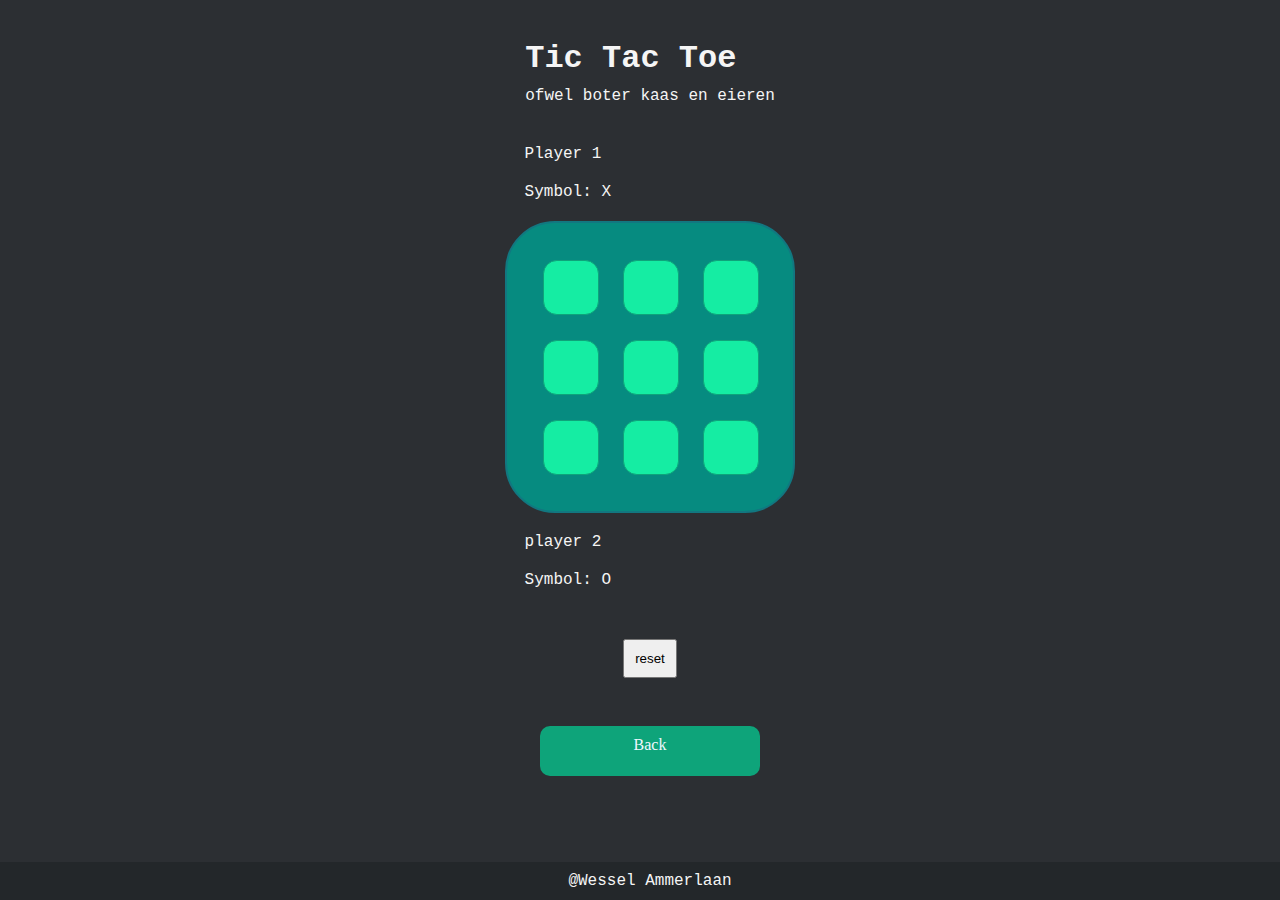
<file: tictactoe/index.html>
<!DOCTYPE html>
<html lang="en">
  <head>
    <meta charset="UTF-8" />
    <meta http-equiv="X-UA-Compatible" content="IE=edge" />
    <meta name="viewport" content="width=device-width, initial-scale=1.0" />
    <title>Boter Kaas eieren</title>
    <link rel="stylesheet" href="./css/style.css" />
  </head>
  <body>
    <header>
      <h1>Tic Tac Toe</h1>
      <span>ofwel boter kaas en eieren</span>
    </header>
    <main>
      <div>
        <p>Player 1</p>
        <p>Symbol: X</p>
      </div>
      <!-- 
          Make a board (class .board) with fields (class .field)
          Do not forget to add styling (grid layout)
        -->
      <div class="board">
        <button class="field"></button>
        <button class="field"></button>
        <button class="field"></button>
        <button class="field"></button>
        <button class="field"></button>
        <button class="field"></button>
        <button class="field"></button>
        <button class="field"></button>
        <button class="field"></button>
      </div>
      <div>
        <p>player 2</p>
        <p>Symbol: O</p>
      </div>
    </main>
    <div></div>
    <button class="reset-btn">reset</button>
    <a class="back-btn" href="/page3.html">Back</a>
    <footer>@Wessel Ammerlaan</footer>
    <script type="module" src="./js/main.js"></script>
  </body>
</html>
</file>
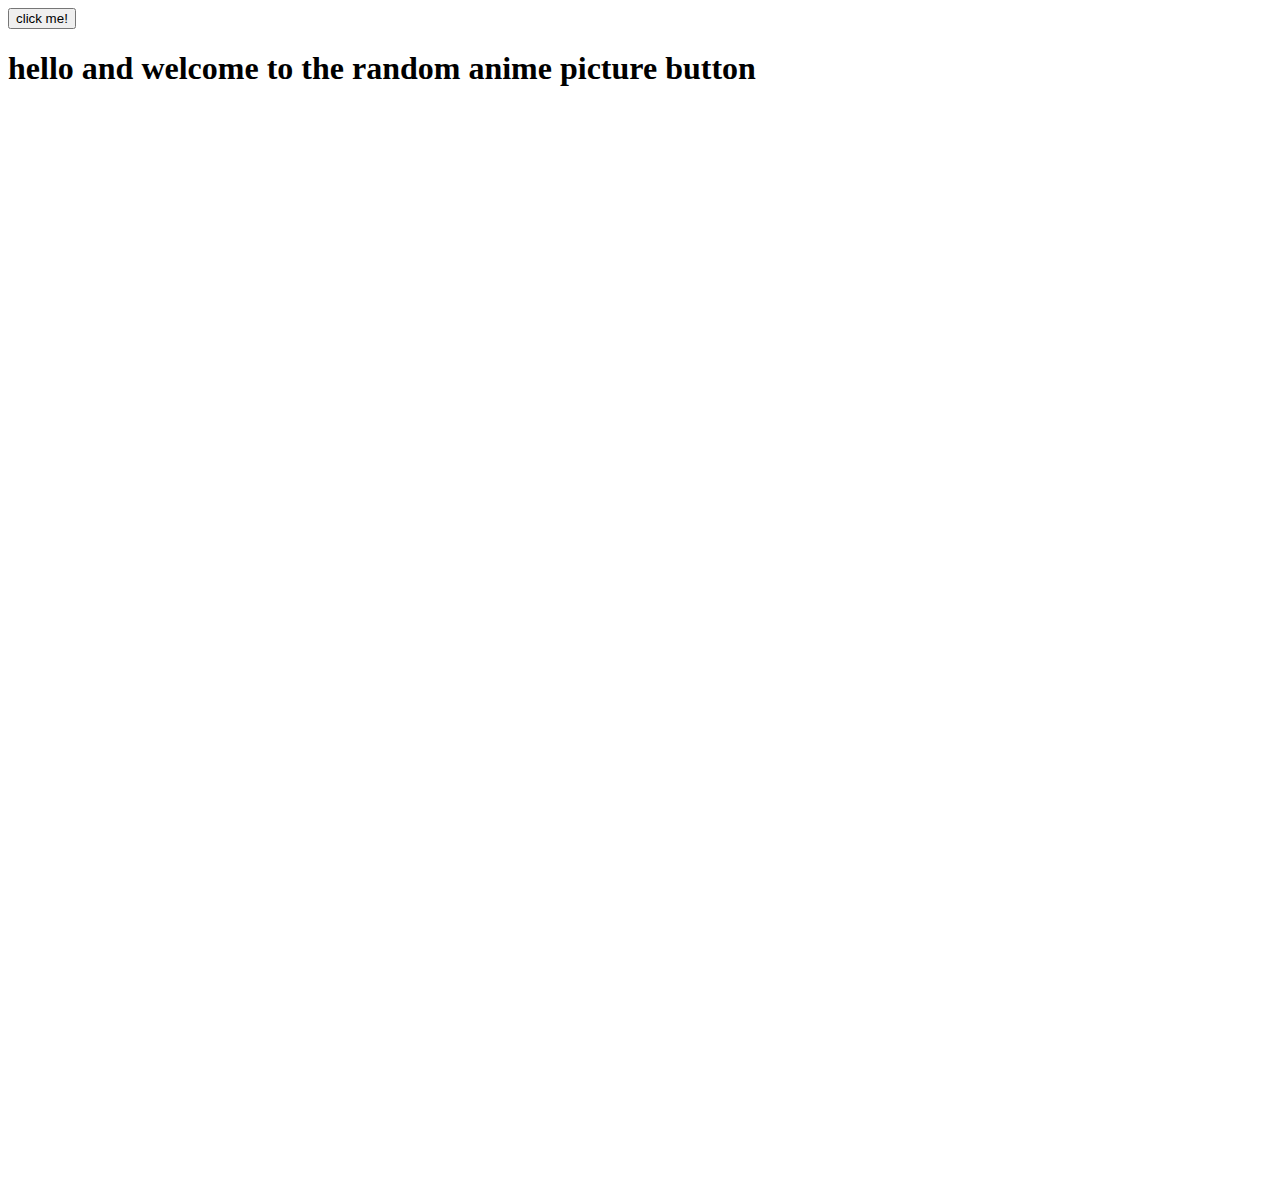
<file: WAIFU API/index.html>
<!DOCTYPE html>
<html lang="en">
  <head>
    <meta charset="UTF-8" />
    <meta http-equiv="X-UA-Compatible" content="IE=edge" />
    <meta name="viewport" content="width=device-width, initial-scale=1.0" />
    <title>Document</title>
    <link rel="stylesheet" href="./style.css" />
    <link
      href="https://cdn.jsdelivr.net/npm/bootstrap@5.0.0-beta3/dist/css/bootstrap.min.css"
      rel="stylesheet"
      integrity="sha384-eOJMYsd53ii+scO/bJGFsiCZc+5NDVN2yr8+0RDqr0Ql0h+rP48ckxlpbzKgwra6"
      crossorigin="anonymous"
    />
  </head>
  <body>
    <button class="button">click me!</button>
    <h1 class="text-center">
      hello and welcome to the random anime picture button
    </h1>
    <div class="myData"></div>

    <script type="module" src="./main.js"></script>
  </body>
</html>
</file>
<file: tictactoe/css/style.css>
* {
  margin: 0;
  padding: 10px;
}

html,
body {
  width: 100%;
  display: flex;
  flex-direction: column;
  align-items: center;
  font-family: "Courier New", Courier, monospace;
  background-color: #2c2f33;
  color: whitesmoke;
}

/* Add correct CSS here for a grid overview */
.board {
  grid-template-columns: repeat(3, 5em);
  grid-template-rows: repeat(3, 5em);
  display: grid;
  background-color: #068b80;
  padding-bottom: 2.4em;
  padding-right: 2.3em;
  border-radius: 50px;
  border: 2px solid;
  border-color: #127780;
}

.field {
  padding: 2em;
  background-color: #15eda3;
  margin: 2em;
  text-align: center;
  border: 1px solid;
  border-color: #0ea47a;
  border-radius: 25%;
  font-family: Comic Sans MS;
}

.field:hover {
  background-color: #13b47c;
}

footer {
  background-color: #23272a;
  text-align: center;
  position: fixed;
  left: 0;
  bottom: 0;
  width: 100%;
}

.back-btn {
  background-color: #0ea47a;
  margin: 3em;
  height: 30px;
  align-items: center;
  width: 200px;
  border-radius: 10px;
  text-align: center;
  color: aliceblue;
  text-decoration: none;
  font-family: comic Sans MS;
  font-size: 16px;
}

.back-btn:hover {
  background-color: #0e8161;
  border: 1px solid;
  border-color: black;
}
</file>
<file: WAIFU API/style.css>
* {
  background-repeat: no-repeat;
}

.myData {
  height: 1080px;
  width: 1920px;
}
</file>
